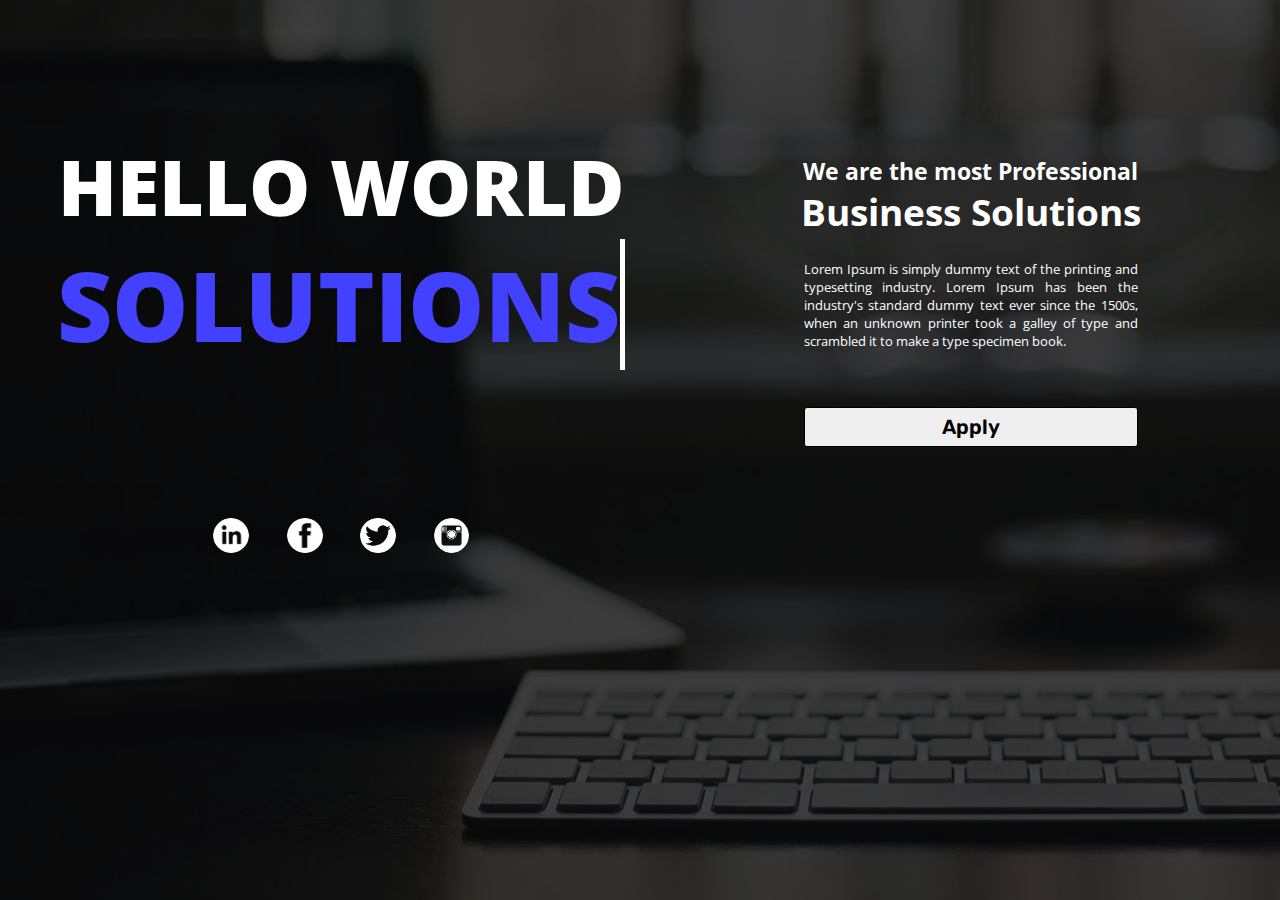
<file: index.html>
<!DOCTYPE html>
<html lang="en">
<head>
    <meta charset="UTF-8">
    <meta http-equiv="X-UA-Compatible" content="IE=edge">
    <meta name="viewport" content="width=device-width, initial-scale=1.0">
    <title>Hello World</title>
    <link rel="preconnect" href="https://fonts.googleapis.com">
    <link rel="preconnect" href="https://fonts.gstatic.com" crossorigin>
    <link href="https://fonts.googleapis.com/css2?family=Open+Sans:ital,wght@0,300;0,400;0,500;0,600;0,700;0,800;1,300;1,400;1,500;1,600;1,700;1,800&family=Rubik:ital,wght@0,300;0,400;0,500;0,600;0,700;0,800;0,900;1,300;1,400;1,500;1,600;1,700;1,800;1,900&display=swap" rel="stylesheet">
    <link rel="stylesheet" href="./assets/styles/style_landing.css">
</head>
<body>
    <main class="main">

        <div class="background-container">
            <img src="./assets/images/Landing-Background-1.jpg" alt="Background" class="background">
        </div>

        <header class="header">

            <div class="company-title">
                
                <h1 class="company-name">
                    HELLO WORLD
                </h1>
                <h2 class="animation">
                    SOLUTIONS
                </h2>

                <footer class="buttons">
                    <a href="https://in.linkedin.com/" target="_blank" class="url" id="linkedin-url">
                        <img src="./assets/icons/LinkedIn-Logo-White.png" alt="LinkedIn Logo">
                    </a>
                    <a href="https://www.facebook.com/" target="_blank" class="url" id="facebook-url">
                        <img src="./assets/icons/Facebook-Logo-White.png" alt="Facebook Logo">
                    </a>
                    <a href="https://twitter.com/" target="_blank" class="url" id="twitter-url">
                        <img src="./assets/icons/Twitter-Logo-White.png" alt="Twitter Logo">
                    </a>
                    <a href="https://www.instagram.com/" target="_blank" class="url" id="instagram-url">
                        <img src="./assets/icons/Instagram-Logo-White.png" alt="Instagram Logo">
                    </a>
                </footer>

            </div>

            <div class="company-description">
                <h3 class="company-tag">
                    We are the most Professional
                    <br> 
                    <span>Business Solutions</span>
                </h3>
                <p class="description">
                    Lorem Ipsum is simply dummy text of the printing and typesetting industry. Lorem Ipsum has 
                    been the industry's standard dummy text ever since the 1500s, when an unknown printer took a 
                    galley of type and scrambled it to make a type specimen book.
                </p>
                <a href="./webpages/FormPersonalDetails/personal-details.html" class="link">
                    <button type="button" class="register">
                        Apply
                    </button>
                </a>
            </div>

        </header>

    </main>
</body>
</html>
</file>
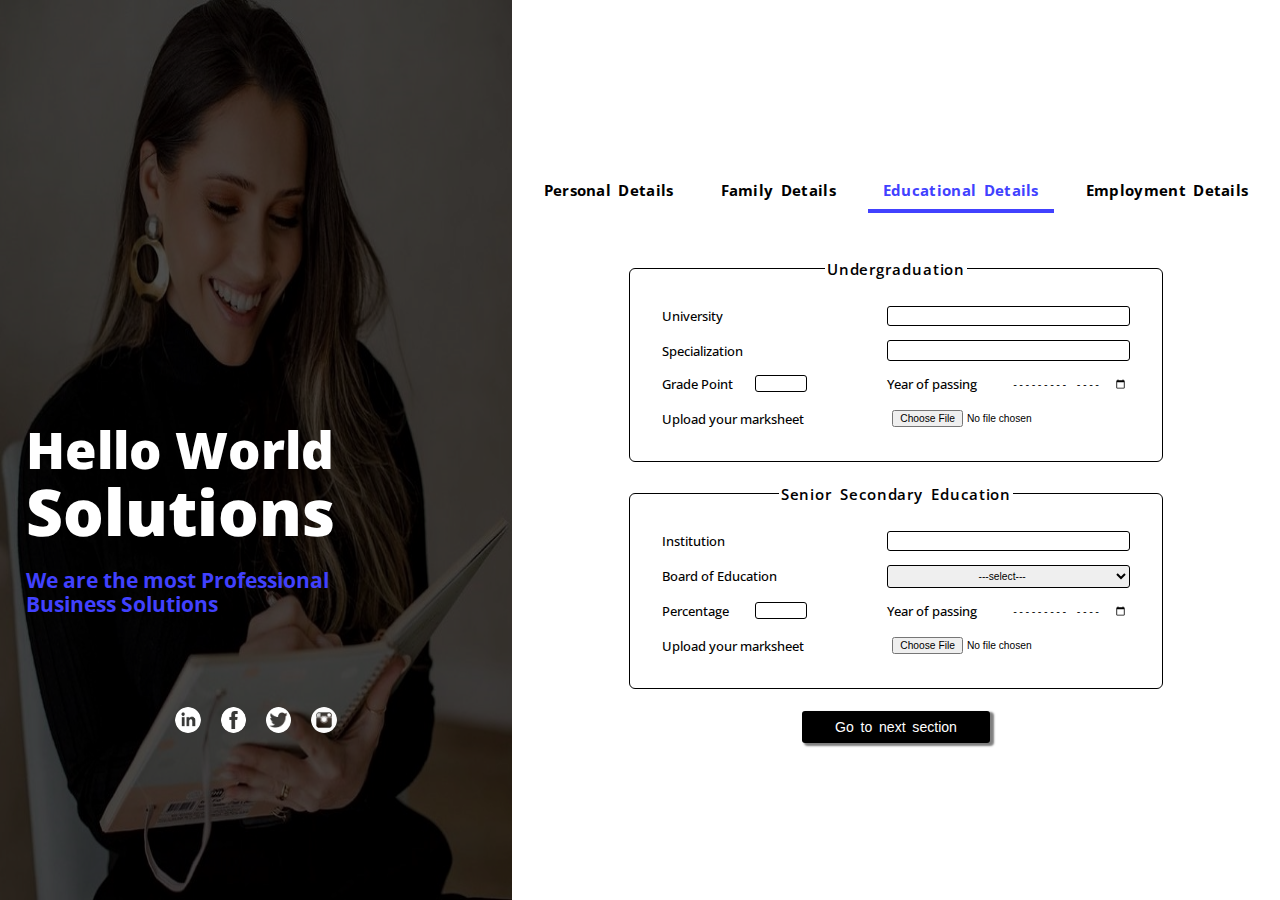
<file: webpages/FormEducationalDetails/educational-details.html>
<!DOCTYPE html>
<html lang="en">
<head>
    <meta charset="UTF-8">
    <meta http-equiv="X-UA-Compatible" content="IE=edge">
    <meta name="viewport" content="width=device-width, initial-scale=1.0">
    <title>Educational Details</title>
    <link rel="preconnect" href="https://fonts.googleapis.com">
    <link rel="preconnect" href="https://fonts.gstatic.com" crossorigin>
    <link href="https://fonts.googleapis.com/css2?family=Open+Sans:ital,wght@0,300;0,400;0,500;0,600;0,700;0,800;1,300;1,400;1,500;1,600;1,700;1,800&display=swap" rel="stylesheet">
    <link rel="stylesheet" href="./assets/styles/style_educational.css">
</head>
<body>
    <div class="main">

        <div class="info-section">
            <div class="background-container">
                <img src="./assets/images/Form-Background.jpg" alt="Background Image" class="background">
            </div>

            <div class="company-details">

                <h1 class="company-name">
                    Hello World
                    <br>
                    <span>
                        Solutions
                    </span>
                </h1>

                <h3 class="company-tag">
                    We are the most Professional
                    <br> 
                    <span>Business Solutions</span>
                </h3>

                <div class="buttons">
                    <a href="https://in.linkedin.com/" target="_blank" class="url" id="linkedin-url">
                        <img src="./assets/icons/LinkedIn-Logo-White.png" alt="LinkedIn Logo">
                    </a>
                    <a href="https://www.facebook.com/" target="_blank" class="url" id="facebook-url">
                        <img src="./assets/icons/Facebook-Logo-White.png" alt="Facebook Logo">
                    </a>
                    <a href="https://twitter.com/" target="_blank" class="url" id="twitter-url">
                        <img src="./assets/icons/Twitter-Logo-White.png" alt="Twitter Logo">
                    </a>
                    <a href="https://www.instagram.com/" target="_blank" class="url" id="instagram-url">
                        <img src="./assets/icons/Instagram-Logo-White.png" alt="Instagram Logo">
                    </a>
                </div>

            </div>
            
        </div>

        <div class="details-section">

            <nav class="navigation">
                <ul class="illustrations">
                    <li class="icon" id="personal">
                        <a href="../FormPersonalDetails/personal-details.html">
                            <img src="./assets/icons/person-icon.jpg" alt="Personal Details">
                        </a>
                    </li>
                    <li class="icon" id="family">
                        <a href="../FormFamilyDetails/family-details.html">
                            <img src="./assets/icons/family-icon.jpg" alt="Family Details">
                        </a>
                    </li>
                    <li class="icon" id="educational">
                        <a href="#">
                            <img src="./assets/icons/education-icon.jpg" alt="Educational Details">
                        </a>
                    </li>
                    <li class="icon" id="employment">
                        <a href="../FormEmploymentDetails/employment-details.html">
                            <img src="./assets/icons/employee-icon.jpg" alt="Employment Details">
                        </a>
                    </li>
                </ul>
                <ul class="list">
                    <li class="list-items" id="personal">
                        <a href="../FormPersonalDetails/personal-details.html">
                            Personal Details
                        </a>
                    </li>
                    <li class="list-items" id="family">
                        <a href="../FormFamilyDetails/family-details.html">
                            Family Details
                        </a>
                    </li>
                    <li class="list-items" id="educational">
                        <a href="#">
                            Educational Details
                        </a>
                    </li>
                    <li class="list-items" id="employment">
                        <a href="../FormEmploymentDetails/employment-details.html">
                            Employment Details
                        </a>
                    </li>
                </ul>
            </nav>

            <form action="../FormEmploymentDetails/employment-details.html" method="#" class="form-container">

                <fieldset id="higher-education" class="fieldset">

                    <legend>
                        Undergraduation
                    </legend>

                    <div id="university-container" class="container">
                        <label for="university" class="label">
                             University 
                        </label>
                        <input type="text" name="university" class="input" id="university" maxlength="50" required>
                    </div>

                    <div id="specialization-container" class="container">
                        <label for="specialization" class="label">
                            Specialization
                        </label>
                        <input type="text" name="specialization" class="input" id="specialization" maxlength="50" required>
                    </div>

                    <div id="record1" class="double-container">
                        <div id="grade-container" class="container">
                            <label for="grade" class="label">
                                Grade Point
                            </label>
                            <input type="number" name="grade" class="input" id="grade" min="0" max="10" step="0.01" required>
                        </div>
                        <div id="passing-year1-container" class="container">
                            <label for="passing-year1" class="label">
                                Year of passing
                            </label>
                            <input type="month" name="passing-year1" class="input" id="passing-year1" required>
                        </div>
                    </div>

                    <div id="marksheet1-container" class="container">
                        <label for="marksheet1" class="label">
                            Upload your marksheet
                        </label>
                        <input type="file" name="marksheet1" class="input" id="marksheet1" accept=".pdf,.doc" required>
                    </div>

                </fieldset>

                <fieldset id="secondary-education" class="fieldset">

                    <legend>
                         Senior Secondary Education 
                    </legend>

                    <div id="school-container" class="container">
                        <label for="school" class="label">
                            Institution
                        </label>
                        <input type="text" name="school" class="input" id="school" maxlength="50" required>
                    </div>

                    <div id="board-container" class="container">
                        <label for="board" class="label">
                            Board of Education
                        </label>
                        <select name="board" class="input" id="board" required>
                            <option value="" class="option">---select---</option>
                            <option value="CBSE" class="option">Central Board of Secondary Education</option>
                            <option value="ICSE" class="option">Indian Certificate of Secondary Education</option>
                            <option value="State" class="option">State Government Board of Education</option>
                            <option value="Others" class="option">Other Education Boards</option>
                        </select>
                    </div>

                    <div id="record2" class="double-container">
                        <div id="percentage-container" class="container">
                            <label for="percentage" class="label">
                                Percentage
                            </label>
                            <input type="number" name="percentage" class="input" id="percentage" min="0" max="100" step="0.01" required>
                        </div>
                        <div id="passing-year2-container" class="container">
                            <label for="passing-year2" class="label">
                                Year of passing
                            </label>
                            <input type="month" name="passing-year2" class="input" id="passing-year2" required>
                        </div>
                    </div>

                    <div id="marksheet2-container" class="container">
                        <label for="marksheet2" class="label">
                            Upload your marksheet
                        </label>
                        <input type="file" name="marksheet2" class="input" id="marksheet2" accept=".pdf,.doc" required>
                    </div>

                </fieldset>

                <a href="../FormEmploymentDetails/employment-details.html" class="submit-url">
                    <button type="submit" class="submit-button">
                        Go to next section
                    </button>
                </a>

            </form>

        </div>

    </div>
</body>
</html>
</file>
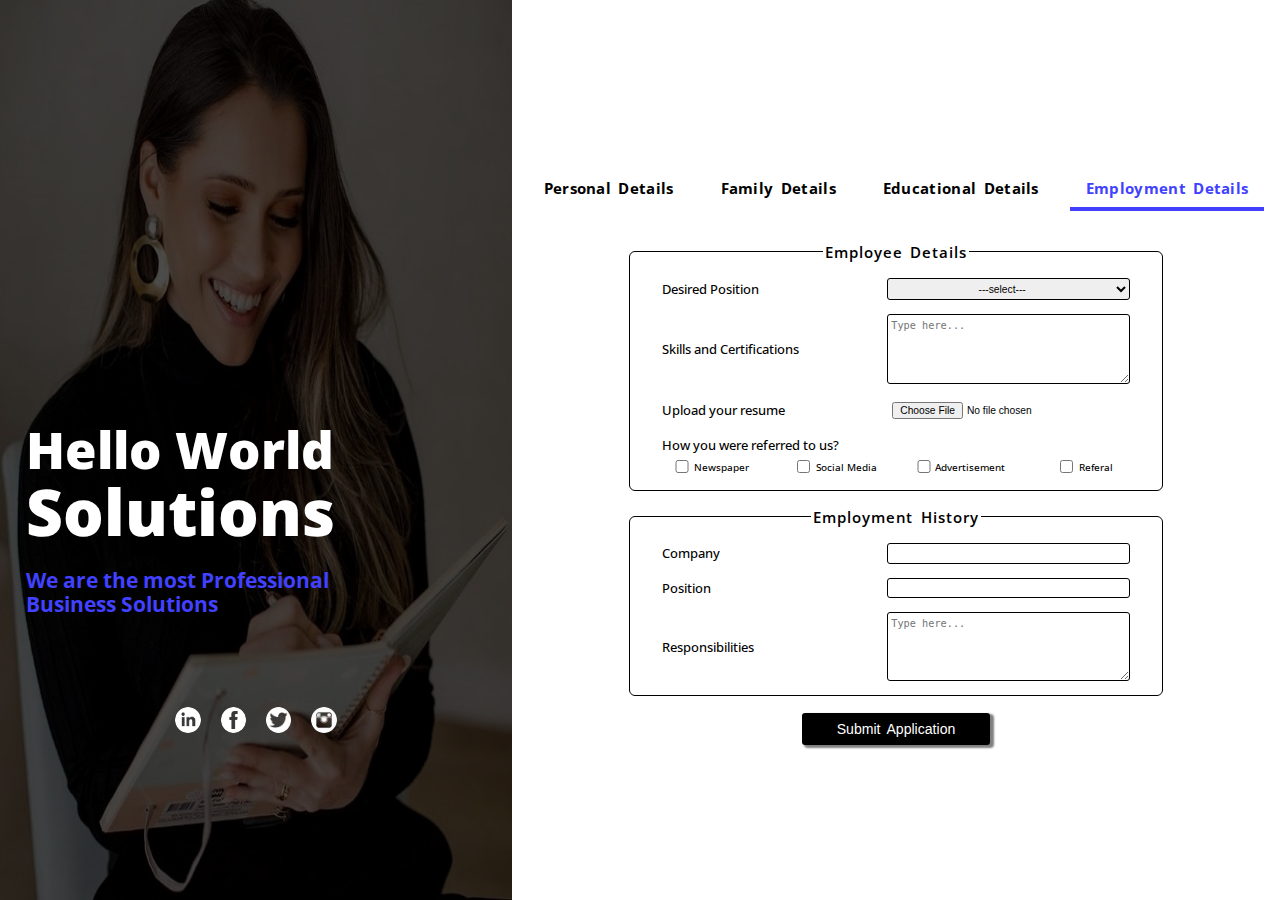
<file: webpages/FormEmploymentDetails/employment-details.html>
<!DOCTYPE html>
<html lang="en">
<head>
    <meta charset="UTF-8">
    <meta http-equiv="X-UA-Compatible" content="IE=edge">
    <meta name="viewport" content="width=device-width, initial-scale=1.0">
    <title>Employment Details</title>
    <link rel="preconnect" href="https://fonts.googleapis.com">
    <link rel="preconnect" href="https://fonts.gstatic.com" crossorigin>
    <link href="https://fonts.googleapis.com/css2?family=Open+Sans:ital,wght@0,300;0,400;0,500;0,600;0,700;0,800;1,300;1,400;1,500;1,600;1,700;1,800&display=swap" rel="stylesheet">
    <link rel="stylesheet" href="./assets/styles/style_employment.css">
</head>
<body>
    <div class="main">

        <div class="info-section">
            <div class="background-container">
                <img src="./assets/images/Form-Background.jpg" alt="Background Image" class="background">
            </div>

            <div class="company-details">

                <h1 class="company-name">
                    Hello World
                    <br>
                    <span>
                        Solutions
                    </span>
                </h1>

                <h3 class="company-tag">
                    We are the most Professional
                    <br> 
                    <span>Business Solutions</span>
                </h3>

                <div class="buttons">
                    <a href="https://in.linkedin.com/" target="_blank" class="url" id="linkedin-url">
                        <img src="./assets/icons/LinkedIn-Logo-White.png" alt="LinkedIn Logo">
                    </a>
                    <a href="https://www.facebook.com/" target="_blank" class="url" id="facebook-url">
                        <img src="./assets/icons/Facebook-Logo-White.png" alt="Facebook Logo">
                    </a>
                    <a href="https://twitter.com/" target="_blank" class="url" id="twitter-url">
                        <img src="./assets/icons/Twitter-Logo-White.png" alt="Twitter Logo">
                    </a>
                    <a href="https://www.instagram.com/" target="_blank" class="url" id="instagram-url">
                        <img src="./assets/icons/Instagram-Logo-White.png" alt="Instagram Logo">
                    </a>
                </div>

            </div>
            
        </div>

        <div class="details-section">

            <nav class="navigation">
                <ul class="illustrations">
                    <li class="icon" id="personal">
                        <a href="../FormPersonalDetails/personal-details.html">
                            <img src="./assets/icons/person-icon.jpg" alt="Personal Details">
                        </a>
                    </li>
                    <li class="icon" id="family">
                        <a href="../FormFamilyDetails/family-details.html">
                            <img src="./assets/icons/family-icon.jpg" alt="Family Details">
                        </a>
                    </li>
                    <li class="icon" id="educational">
                        <a href="../FormEducationalDetails/educational-details.html">
                            <img src="./assets/icons/education-icon.jpg" alt="Educational Details">
                        </a>
                    </li>
                    <li class="icon" id="employment">
                        <a href="#">
                            <img src="./assets/icons/employee-icon.jpg" alt="Employment Details">
                        </a>
                    </li>
                </ul>
                <ul class="list">
                    <li class="list-items" id="personal">
                        <a href="../FormPersonalDetails/personal-details.html">
                            Personal Details
                        </a>
                    </li>
                    <li class="list-items" id="family">
                        <a href="../FormFamilyDetails/family-details.html">
                            Family Details
                        </a>
                    </li>
                    <li class="list-items" id="educational">
                        <a href="../FormEducationalDetails/educational-details.html">
                            Educational Details
                        </a>
                    </li>
                    <li class="list-items" id="employment">
                        <a href="#">
                            Employment Details
                        </a>
                    </li>
                </ul>
            </nav>

            <form action="../SubmissionPage/submission-page.html" method="#" class="form-container">

                <fieldset id="employee-details" class="fieldset">

                    <legend>
                        Employee Details
                    </legend>

                    <div id="job-role-container" class="container">
                        <label for="job-role" class="label">
                             Desired Position 
                        </label>
                        <select name="job-role" class="input" id="job-role" required>
                            <option value="" class="option">---select---</option>
                            <option value="frontend-developer" class="option">Frontend Developer</option>
                            <option value="backend-developer" class="option">Backend Developer</option>
                            <option value="fullstack-developer" class="option">Fullstack Developer</option>
                            <option value="ui-ux-designer" class="option">UI UX Designer</option>
                        </select>
                    </div>

                    <div id="skills-container" class="container">
                        <label for="skills" class="label">
                            Skills and Certifications
                        </label>
                        <textarea name="skills" class="input" id="skills" cols="50" rows="5" placeholder="Type here..." required></textarea>
                    </div>

                    <div id="resume-container" class="container">
                        <label for="resume" class="label">
                            Upload your resume
                        </label>
                        <input type="file" name="resume" class="input" id="resume" accept=".pdf,.doc" required>
                    </div>

                    <label for="reference" class="label">
                        How you were referred to us?
                    </label>
                    <div id="reference-container" class="container">
                        <label for="newspaper" class="label-many">
                            <input type="checkbox" name="reference" class="input-many" id="newspaper" value="Newspaper">
                            Newspaper
                        </label>
                        <label for="social-media" class="label-many">
                            <input type="checkbox" name="reference" class="input-many" id="social-media" value="Social Media">
                            Social Media
                        </label>
                        <label for="advertisement" class="label-many">
                            <input type="checkbox" name="reference" class="input-many" id="advertisement" value="Advertisement">
                            Advertisement
                        </label>
                        <label for="referal" class="label-many">
                            <input type="checkbox" name="reference" class="input-many" id="referal" value="Referal">
                            Referal
                        </label>
                    </div>

                </fieldset>

                <fieldset id="employment-history" class="fieldset">

                    <legend>
                         Employment History  
                    </legend>

                    <div id="company-container" class="container">
                        <label for="company" class="label">
                            Company
                        </label>
                        <input type="text" name="company" class="input" id="company" maxlength="50" >
                    </div>

                    <div id="position-container" class="container">
                        <label for="position" class="label">
                            Position
                        </label>
                        <input type="text" name="position" class="input" id="position" maxlength="50" >
                    </div>

                    <div id="responsibilities-container" class="container">
                        <label for="responsibilities" class="label">
                            Responsibilities
                        </label>
                        <textarea name="responsibilities" class="input" id="responsibilities" cols="50" rows="5" placeholder="Type here..." ></textarea>
                    </div>

                </fieldset>

                <a href="../SubmissionPage/submission-page.html" class="submit-url">
                    <button type="submit" class="submit-button">
                        Submit Application
                    </button>
                </a>

            </form>

        </div>

    </div>
</body>
</html>
</file>
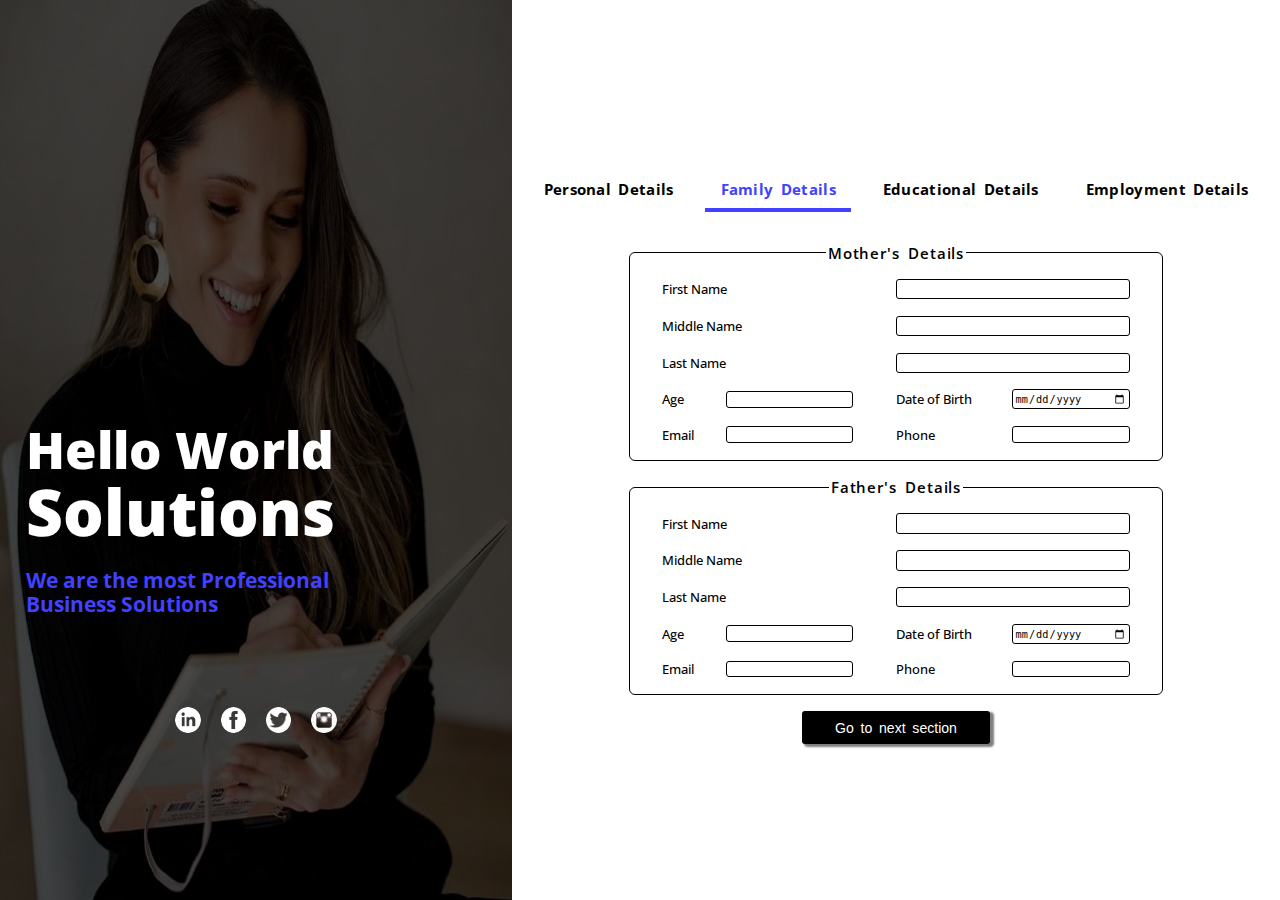
<file: webpages/FormFamilyDetails/family-details.html>
<!DOCTYPE html>
<html lang="en">
<head>
    <meta charset="UTF-8">
    <meta http-equiv="X-UA-Compatible" content="IE=edge">
    <meta name="viewport" content="width=device-width, initial-scale=1.0">
    <title>Family Details</title>
    <link rel="preconnect" href="https://fonts.googleapis.com">
    <link rel="preconnect" href="https://fonts.gstatic.com" crossorigin>
    <link href="https://fonts.googleapis.com/css2?family=Open+Sans:ital,wght@0,300;0,400;0,500;0,600;0,700;0,800;1,300;1,400;1,500;1,600;1,700;1,800&display=swap" rel="stylesheet">
    <link rel="stylesheet" href="./assets/styles/style_family.css">
</head>
<body>
    <div class="main">

        <div class="info-section">
            <div class="background-container">
                <img src="./assets/images/Form-Background.jpg" alt="Background Image" class="background">
            </div>

            <div class="company-details">

                <h1 class="company-name">
                    Hello World
                    <br>
                    <span>
                        Solutions
                    </span>
                </h1>

                <h3 class="company-tag">
                    We are the most Professional
                    <br> 
                    <span>Business Solutions</span>
                </h3>

                <div class="buttons">
                    <a href="https://in.linkedin.com/" target="_blank" class="url" id="linkedin-url">
                        <img src="./assets/icons/LinkedIn-Logo-White.png" alt="LinkedIn Logo">
                    </a>
                    <a href="https://www.facebook.com/" target="_blank" class="url" id="facebook-url">
                        <img src="./assets/icons/Facebook-Logo-White.png" alt="Facebook Logo">
                    </a>
                    <a href="https://twitter.com/" target="_blank" class="url" id="twitter-url">
                        <img src="./assets/icons/Twitter-Logo-White.png" alt="Twitter Logo">
                    </a>
                    <a href="https://www.instagram.com/" target="_blank" class="url" id="instagram-url">
                        <img src="./assets/icons/Instagram-Logo-White.png" alt="Instagram Logo">
                    </a>
                </div>

            </div>
            
        </div>

        <div class="details-section">

            <nav class="navigation">
                <ul class="illustrations">
                    <li class="icon" id="personal">
                        <a href="../FormPersonalDetails/personal-details.html">
                            <img src="./assets/icons/person-icon.jpg" alt="Personal Details">
                        </a>
                    </li>
                    <li class="icon" id="family">
                        <a href="#">
                            <img src="./assets/icons/family-icon.jpg" alt="Family Details">
                        </a>
                    </li>
                    <li class="icon" id="educational">
                        <a href="../FormEducationalDetails/educational-details.html">
                            <img src="./assets/icons/education-icon.jpg" alt="Educational Details">
                        </a>
                    </li>
                    <li class="icon" id="employment">
                        <a href="../FormEmploymentDetails/employment-details.html">
                            <img src="./assets/icons/employee-icon.jpg" alt="Employment Details">
                        </a>
                    </li>
                </ul>
                <ul class="list">
                    <li class="list-items" id="personal">
                        <a href="../FormPersonalDetails/personal-details.html">
                            Personal Details
                        </a>
                    </li>
                    <li class="list-items" id="family">
                        <a href="#">
                            Family Details
                        </a>
                    </li>
                    <li class="list-items" id="educational">
                        <a href="../FormEducationalDetails/educational-details.html">
                            Educational Details
                        </a>
                    </li>
                    <li class="list-items" id="employment">
                        <a href="../FormEmploymentDetails/employment-details.html">
                            Employment Details
                        </a>
                    </li>
                </ul>
            </nav>

            <form action="../FormEducationalDetails/educational-details.html" method="#" class="form-container">

                <fieldset id="mothers-details" class="fieldset">

                    <legend>
                         Mother's Details 
                    </legend>

                    <div id="m-first-name-container" class="container">
                        <label for="m-first-name" class="label">
                            First Name
                        </label>
                        <input type="text" name="m-first-name" class="input" id="m-first-name" maxlength="50" required>
                    </div>
                    <div id="m-middle-name-container" class="container">
                        <label for="m-middle-name" class="label">
                            Middle Name
                        </label>
                        <input type="text" name="m-middle-name" class="input" id="m-middle-name" maxlength="50">
                    </div>
                    <div id="m-last-name-container" class="container">
                        <label for="m-last-name" class="label">
                            Last Name
                        </label>
                        <input type="text" name="m-last-name" class="input" id="m-last-name" maxlength="50" required>
                    </div>

                    <div id="m-personal" class="double-container">
                        <div id="m-age-container" class="container">
                            <label for="m-age" class="label">
                                Age
                            </label>
                            <input type="number" name="m-age" class="input" id="m-age" min="18" max="60" required>
                        </div>
                        <div id="m-dob-container" class="container">
                            <label for="m-dob" class="label">
                                Date of Birth
                            </label>
                            <input type="date" name="m-dob" class="input" id="m-dob" required>
                        </div>
                    </div>

                    <div id="m-contact" class="double-container">
                        <div id="m-email-container" class="container">
                            <label for="m-email" class="label">
                                Email
                            </label>
                            <input type="m-email" name="email" class="input" id="m-email" maxlength="30" required>
                        </div>
                        <div id="m-phone-container" class="container">
                            <label for="m-phone" class="label">
                                Phone
                            </label>
                            <input type="tel" name="m-phone" class="input" id="m-phone" maxlength="10" required>
                        </div>
                    </div>

                </fieldset>

                <fieldset id="fathers-details" class="fieldset">

                    <legend>
                         Father's Details 
                    </legend>

                    <div id="f-first-name-container" class="container">
                        <label for="f-first-name" class="label">
                            First Name
                        </label>
                        <input type="text" name="f-first-name" class="input" id="f-first-name" maxlength="50" required>
                    </div>
                    <div id="f-middle-name-container" class="container">
                        <label for="f-middle-name" class="label">
                            Middle Name
                        </label>
                        <input type="text" name="f-middle-name" class="input" id="f-middle-name" maxlength="50">
                    </div>
                    <div id="f-last-name-container" class="container">
                        <label for="f-last-name" class="label">
                            Last Name
                        </label>
                        <input type="text" name="f-last-name" class="input" id="f-last-name" maxlength="50" required>
                    </div>

                    <div id="f-personal" class="double-container">
                        <div id="f-age-container" class="container">
                            <label for="f-age" class="label">
                                Age
                            </label>
                            <input type="number" name="f-age" class="input" id="f-age" min="18" max="60" required>
                        </div>
                        <div id="f-dob-container" class="container">
                            <label for="f-dob" class="label">
                                Date of Birth
                            </label>
                            <input type="date" name="f-dob" class="input" id="f-dob" required>
                        </div>
                    </div>

                    <div id="f-contact" class="double-container">
                        <div id="f-email-container" class="container">
                            <label for="f-email" class="label">
                                Email
                            </label>
                            <input type="email" name="f-email" class="input" id="f-email" maxlength="30" required>
                        </div>
                        <div id="f-phone-container" class="container">
                            <label for="f-phone" class="label">
                                Phone
                            </label>
                            <input type="tel" name="f-phone" class="input" id="f-phone" maxlength="10" required>
                        </div>
                    </div>

                </fieldset>

                <a href="../FormEducationalDetails/educational-details.html" class="submit-url">
                    <button type="submit" class="submit-button">
                        Go to next section
                    </button>
                </a>

            </form>

        </div>

    </div>
</body>
</html>
</file>
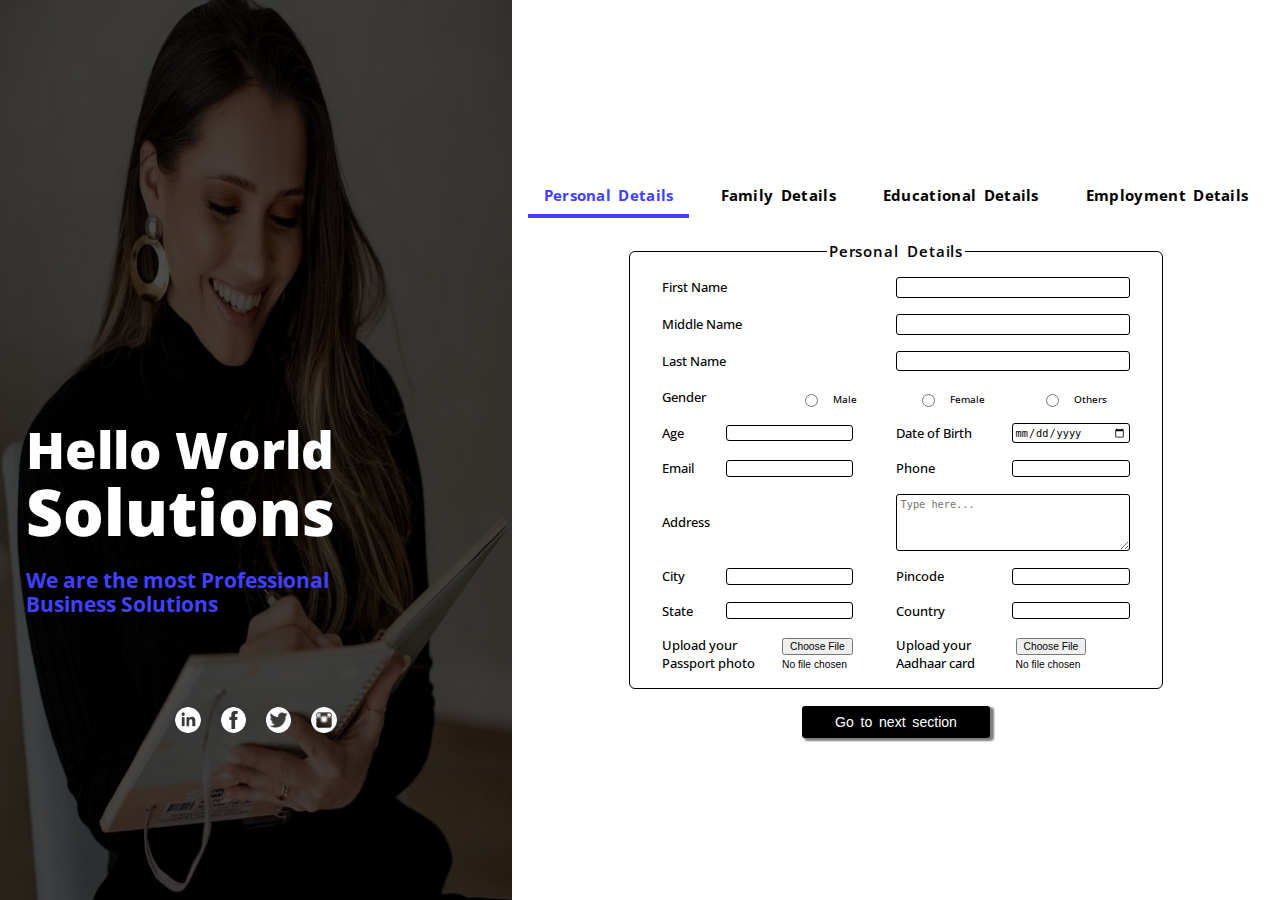
<file: webpages/FormPersonalDetails/personal-details.html>
<!DOCTYPE html>
<html lang="en">
<head>
    <meta charset="UTF-8">
    <meta http-equiv="X-UA-Compatible" content="IE=edge">
    <meta name="viewport" content="width=device-width, initial-scale=1.0">
    <title>Personal Details</title>
    <link rel="preconnect" href="https://fonts.googleapis.com">
    <link rel="preconnect" href="https://fonts.gstatic.com" crossorigin>
    <link href="https://fonts.googleapis.com/css2?family=Open+Sans:ital,wght@0,300;0,400;0,500;0,600;0,700;0,800;1,300;1,400;1,500;1,600;1,700;1,800&display=swap" rel="stylesheet">
    <link rel="stylesheet" href="./assets/styles/style_personal.css">
</head>
<body>
    <div class="main">

        <div class="info-section">
            <div class="background-container">
                <img src="./assets/images/Form-Background.jpg" alt="Background Image" class="background">
            </div>

            <div class="company-details">

                <h1 class="company-name">
                    Hello World
                    <br>
                    <span>
                        Solutions
                    </span>
                </h1>

                <h3 class="company-tag">
                    We are the most Professional
                    <br> 
                    <span>Business Solutions</span>
                </h3>

                <div class="buttons">
                    <a href="https://in.linkedin.com/" target="_blank" class="url" id="linkedin-url">
                        <img src="./assets/icons/LinkedIn-Logo-White.png" alt="LinkedIn Logo">
                    </a>
                    <a href="https://www.facebook.com/" target="_blank" class="url" id="facebook-url">
                        <img src="./assets/icons/Facebook-Logo-White.png" alt="Facebook Logo">
                    </a>
                    <a href="https://twitter.com/" target="_blank" class="url" id="twitter-url">
                        <img src="./assets/icons/Twitter-Logo-White.png" alt="Twitter Logo">
                    </a>
                    <a href="https://www.instagram.com/" target="_blank" class="url" id="instagram-url">
                        <img src="./assets/icons/Instagram-Logo-White.png" alt="Instagram Logo">
                    </a>
                </div>

            </div>
            
        </div>

        <div class="details-section">

            <nav class="navigation">
                <ul class="illustrations">
                    <li class="icon" id="personal">
                        <a href="#">
                            <img src="./assets/icons/person-icon.jpg" alt="Personal Details">
                        </a>
                    </li>
                    <li class="icon" id="family">
                        <a href="../FormFamilyDetails/family-details.html">
                            <img src="./assets/icons/family-icon.jpg" alt="Family Details">
                        </a>
                    </li>
                    <li class="icon" id="educational">
                        <a href="../FormEducationalDetails/educational-details.html">
                            <img src="./assets/icons/education-icon.jpg" alt="Educational Details">
                        </a>
                    </li>
                    <li class="icon" id="employment">
                        <a href="../FormEmploymentDetails/employment-details.html">
                            <img src="./assets/icons/employee-icon.jpg" alt="Employment Details">
                        </a>
                    </li>
                </ul>
                <ul class="list">
                    <li class="list-items" id="personal">
                        <a href="#">
                            Personal Details
                        </a>
                    </li>
                    <li class="list-items" id="family">
                        <a href="../FormFamilyDetails/family-details.html">
                            Family Details
                        </a>
                    </li>
                    <li class="list-items" id="educational">
                        <a href="../FormEducationalDetails/educational-details.html">
                            Educational Details
                        </a>
                    </li>
                    <li class="list-items" id="employment">
                        <a href="../FormEmploymentDetails/employment-details.html">
                            Employment Details
                        </a>
                    </li>
                </ul>
            </nav>

            <form action="../FormFamilyDetails/family-details.html" method="#" class="form-container">

                <fieldset id="personal-details" class="fieldset">

                    <legend>
                         Personal Details 
                    </legend>

                    <div id="first-name-container" class="container">
                        <label for="first-name" class="label">
                            First Name
                        </label>
                        <input type="text" name="first-name" class="input" id="first-name" maxlength="50" required>
                    </div>
                    <div id="middle-name-container" class="container">
                        <label for="middle-name" class="label">
                            Middle Name
                        </label>
                        <input type="text" name="middle-name" class="input" id="middle-name" maxlength="50">
                    </div>
                    <div id="last-name-container" class="container">
                        <label for="last-name" class="label">
                            Last Name
                        </label>
                        <input type="text" name="last-name" class="input" id="last-name" maxlength="50" required>
                    </div>

                    <div id="gender-container" class="container">
                        <label for="gender" class="label">
                            Gender
                        </label>
                        <label for="male" class="label-many">
                            <input type="radio" name="gender" class="input-many" id="male" value="Male" required>
                            Male
                        </label>
                        <label for="female" class="label-many">
                            <input type="radio" name="gender" class="input-many" id="female" value="Female">
                            Female
                        </label>
                        <label for="others" class="label-many">
                            <input type="radio" name="gender" class="input-many" id="others" value="Others">
                            Others
                        </label>
                    </div>

                    <div id="personal" class="double-container">
                        <div id="age-container" class="container">
                            <label for="age" class="label">
                                Age
                            </label>
                            <input type="number" name="age" class="input" id="age" min="18" max="60" required>
                        </div>
                        <div id="dob-container" class="container">
                            <label for="dob" class="label">
                                Date of Birth
                            </label>
                            <input type="date" name="dob" class="input" id="dob" required>
                        </div>
                    </div>

                    <div id="contact" class="double-container">
                        <div id="email-container" class="container">
                            <label for="email" class="label">
                                Email
                            </label>
                            <input type="email" name="email" class="input" id="email" maxlength="30" required>
                        </div>
                        <div id="phone-container" class="container">
                            <label for="phone" class="label">
                                Phone
                            </label>
                            <input type="tel" name="phone" class="input" id="phone" maxlength="10" required>
                        </div>
                    </div>

                    <div id="address-container" class="container">
                        <label for="address" class="label">
                            Address
                        </label>
                        <textarea name="address" class="input" id="address" cols="50" rows="4" placeholder="Type here..." required></textarea>
                    </div>

                    <div id="regional-location" class="double-container">
                        <div id="city-container" class="container">
                            <label for="city" class="label">
                                City
                            </label>
                            <input type="text" name="city" class="input" id="city" maxlength="30" required>
                        </div>
                        <div id="pincode-container" class="container">
                            <label for="pincode" class="label">
                                Pincode
                            </label>
                            <input type="tel" name="pincode" class="input" id="pincode" maxlength="6" required>
                        </div>
                    </div>

                    <div id="national-location" class="double-container">
                        <div id="state-container" class="container">
                            <label for="state" class="label">
                                State
                            </label>
                            <input type="text" name="state" class="input" id="state" maxlength="30" required>
                        </div>
                        <div id="country-container" class="container">
                            <label for="country" class="label">
                                Country
                            </label>
                            <input type="text" name="country" class="input" id="country" maxlength="30" required>
                        </div>
                    </div>

                    <div id="identity" class="double-container">
                        <div id="passport-photo-container" class="container">
                            <label for="passport-photo" class="label">
                                Upload your Passport photo
                            </label>
                            <input type="file" name="passport-photo" class="input" id="passport-photo" accept="image/*" required>
                        </div>
                        <div id="aadhaar-container" class="container">
                            <label for="aadhaar" class="label">
                                Upload your Aadhaar card
                            </label>
                            <input type="file" name="aadhaar" class="input" id="aadhaar" accept="image/*, .pdf" required>
                        </div>
                    </div>

                </fieldset>

                <a href="../FormFamilyDetails/family-details.html" class="submit-url">
                    <button type="submit" class="submit-button">
                        Go to next section
                    </button>
                </a>

            </form>

        </div>

    </div>
</body>
</html>
</file>
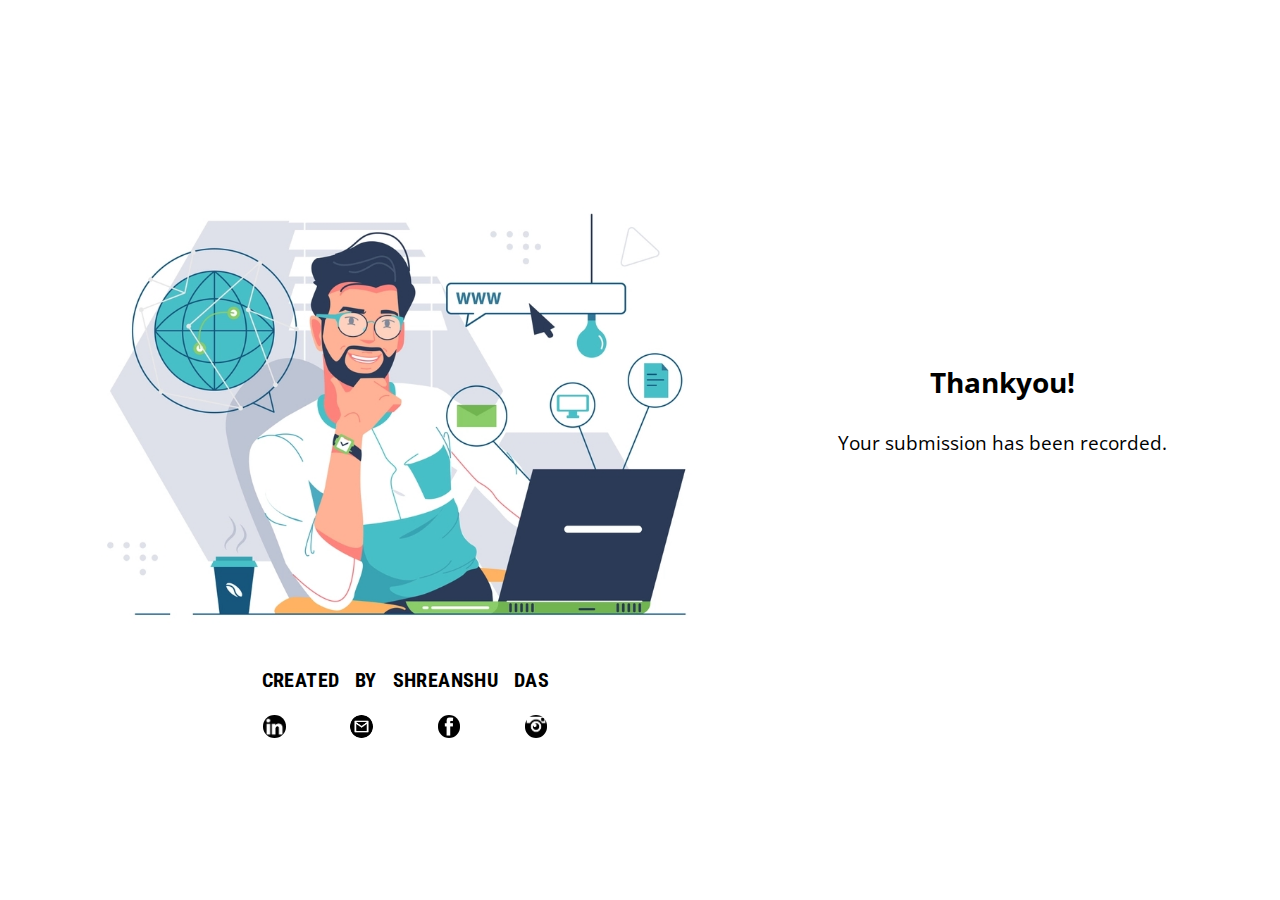
<file: webpages/SubmissionPage/submission-page.html>
<!DOCTYPE html>
<html lang="en">
<head>
    <meta charset="UTF-8">
    <meta http-equiv="X-UA-Compatible" content="IE=edge">
    <meta name="viewport" content="width=device-width, initial-scale=1.0">
    <title>Submission</title>
    <link rel="preconnect" href="https://fonts.googleapis.com">
    <link rel="preconnect" href="https://fonts.gstatic.com" crossorigin>
    <link href="https://fonts.googleapis.com/css2?family=Open+Sans:ital,wght@0,300;0,400;0,500;0,600;0,700;0,800;1,300;1,400;1,500;1,600;1,700;1,800&family=Roboto+Condensed:ital,wght@0,300;0,400;0,700;1,300;1,400;1,700&display=swap" rel="stylesheet">
    <link rel="stylesheet" href="./assets/styles/style_submission.css">
</head>
<body>
    <div class="main">

        <section class="developer-info">

            <div class="image-container">
                <img src="./assets/images/Developer-Background.jpg" alt="Developer Illustration" class="image">
            </div>

            <h1 class="developer-name">
                CREATED BY SHREANSHU DAS
            </h1>

            <div id="developer-handles" class="handles">
                <a href="https://in.linkedin.com/in/shreanshudas" target="_blank" class="url" id="linkedin-url">
                    <img src="./assets/icons/LinkedIn-Logo-Black.png" alt="LinkedIn Logo">
                </a>
                <a href="mailto:shreanshudas@gmail.com" target="_blank" class="url" id="gmail-url">
                    <img src="./assets/icons/Gmail-Logo-Black.png" alt="Gmail Logo">
                </a>
                <a href="https://www.facebook.com/shreanshu.das.11" target="_blank" class="url" id="facebook-url">
                    <img src="./assets/icons/Facebook-Logo-Black.png" alt="Facebook Logo">
                </a>
                <a href="https://www.instagram.com/shreanshu_das/" target="_blank" class="url" id="instagram-url">
                    <img src="./assets/icons/Instagram-Logo-Black.png" alt="Instagram Logo">
                </a>
            </div>

        </section>

        <main class="description">

            <h3 class="title">
                Thankyou!
            </h3>

            <p class="text">
                Your submission has been recorded.
            </p>

        </main>

    </div>
</body>
</html>
</file>
<file: assets/styles/style_landing.css>
:root {
    font-family: 'Open Sans', sans-serif;
    font-size: 1vw;
    color: white;
}

body {
    margin: 0;
    padding: 0;
}

.main {
    width: 100vw;
    min-height: 100vh;
    margin: 0;
    padding: 3% 0;
    text-align: center;
    box-sizing: border-box;
    position: relative;
}

.main .background-container {
    width: 100vw;
    height: 100vh;
    overflow: hidden;
    background-color: black;
    position: absolute;
    top: 0;
    left: 0;
    z-index: -1;
}

.main .background-container .background {
    height: 100%;
    opacity: 0.3;
}

.main .header {
    width: 100%;
    height: 80%;
    margin: auto;

    display: flex;
    flex-direction: row;
    justify-content: space-evenly;
    align-items: center;
}

.main .header .company-title {
    width: 50%;
    margin-top: 5%;
    text-align: center;
}

.main .header .company-title .company-name {
    margin: 5% 0 0;
    font-size: 6em;
    font-weight: 900;
}

.main .header .company-title .animation {
    width: 88%;
    margin: 0 auto;
    font-size: 7.5em;
    font-weight: 900;
    color: rgb(65, 65, 255);
    border-right: 5px solid white;
    overflow: hidden;
    white-space: nowrap;
    animation: typing 4s steps(40, end), blink-cursor 0.8s step-end infinite;
}

@keyframes typing {
    from {
        width: 0;
    }
    to {
        width: 88%;
    }
}

@keyframes blink-cursor {
    from,
    to {
        border-color: transparent;
    }
    50% {
        border-color: white;
    }
}

.main .header .company-title .buttons {
    width: 40%;
    height: 10%;
    margin: 23% auto 0;

    display: flex;
    justify-content: space-between;
    align-items: center;
}

.main .header .company-title .buttons .url {
    width: 14%;
    height: 100%;
}

.main .header .company-title .buttons .url img {
    width: 100%;
    border-radius: 50%;
}

.main .header .company-title .buttons .url img:hover {
    background-color: rgb(65, 65, 255);
}

.main .header .company-description {
    width: 45%;
    text-align: center;

    display: flex;
    flex-direction: column;
    justify-content: space-around;
    align-items: center;
}

.main .header .company-description .company-tag {
    margin-top: 1%;
    font-size: 1.8em;
    font-weight: 700;
}

.main .header .company-description .company-tag span {
    font-size: 1.6em;
    /* color: rgb(65, 65, 255); */
}

.main .header .company-description .description {
    width: 58%;
    margin: auto;
    text-align: justify;
}

.main .header .company-description .link {
    width: 58%;
    margin: 10% 0 0;
}

.main .header .company-description .link .register {
    width: 100%;
    padding: 2% 0;
    font-family: 'Rubik', sans-serif;
    font-size: 1.6em;
    font-weight: 600;
    border: 1px solid black;
    border-radius: 3px;
    cursor: pointer;
}

.main .header .company-description .link .register:hover {
    background-color: rgb(65, 65, 255);
    color: white;
}

.main .header .company-description .link .register:active {
    transform: scale(0.98);
}



@media screen and (min-width: 540px) and (max-width: 959px) {

    .main .background-container .background {
        width: auto;
        height: 100%;
        position: absolute;
        top: 0;
        left: -70%;
    }

    .main .header {
        width: 100%;
        height: 80%;
        margin: 3% auto;
    
        display: flex;
        flex-direction: column;
        justify-content: space-evenly;
        align-items: center;
    }

    .main .header .company-title {
        width: 80%;
        font-size: 1.5em;
    }

    .main .header .company-title .animation {
        width: 83%;
        animation: typing 4s steps(40, end), blink-cursor 0.8s step-end infinite;
    }
    
    @keyframes typing {
        from {
            width: 0;
        }
        to {
            width: 83%;
        }
    }

    .main .header .company-title .buttons {
        width: 65%;
        height: 10%;
        margin: 10% auto 20%;
    }

    .main .header .company-description {
        width: 80%;
        font-size: 2em;
    }

    .main .header .company-description .description {
        width: 68%;
    }
    
    .main .header .company-description .link {
        width: 68%;
    }

    .main .header .company-description .link .register {
        padding: 3% 0;
        font-size: 2em;
    }
}



@media screen and (max-width: 539px) {

    .main .background-container .background {
        width: auto;
        height: 100%;
        position: absolute;
        top: 0;
        left: -140%;
    }

    .main .header {
        width: 100%;
        height: 80%;
        margin: 10% auto;
    
        display: flex;
        flex-direction: column;
        justify-content: space-evenly;
        align-items: center;
    }

    .main .header .company-title {
        width: 80%;
        font-size: 1.5em;
    }

    .main .header .company-title .animation {
        width: 83%;
        animation: typing 4s steps(40, end), blink-cursor 0.8s step-end infinite;
    }
    
    @keyframes typing {
        from {
            width: 0;
        }
        to {
            width: 83%;
        }
    }

    .main .header .company-title .buttons {
        width: 80%;
        height: 10%;
        margin: 15% auto 25%;
    }

    .main .header .company-description {
        width: 80%;
        margin-top: 5%;
        font-size: 2.5em;
    }

    .main .header .company-description .description {
        width: 84%;
        margin-top: 3%;
    }
    
    .main .header .company-description .link {
        width: 84%;
    }

    .main .header .company-description .link .register {
        padding: 3% 0;
        font-size: 2.5em;
    }
}
</file>
<file: webpages/FormEducationalDetails/assets/styles/style_educational.css>
:root {
    font-family: 'Open Sans', sans-serif;
    font-size: 1vw;
}

body {
    margin: 0;
    padding: 0;
}

.main {
    width: 100vw;
    min-height: 100vh;
    margin: 0;
    padding: 0;
    box-sizing: border-box;

    display: flex;
    flex-direction: row;
    justify-content: space-evenly;
    align-items: center;
}

.main .info-section {
    width: 40%;
    height: 100%;
    box-sizing: border-box;
}

.main .info-section .background-container {
    width: 40%;
    height: 100vh;
    background-color: black;
    overflow: hidden;

    position: absolute;
    top: 0;
    left: 0;
    z-index: -1;
}

.main .info-section .background-container .background {
    width: 100%;
    height: 100%;
    opacity: 0.3;
}

.main .info-section .company-details {
    width: 100%;
    height: 60%;
    margin-top: 50%;
    padding: 0 5%;
    color: white;
    box-sizing: border-box;
}

.main .info-section .company-details .company-name {
    margin: 0;
    margin-bottom: 3%;
    font-size: 4em;
    font-weight: 900;
    line-height: 1.2em;
}

.main .info-section .company-details .company-name span {
    font-size: 1.25em;
}

.main .info-section .company-details .company-tag {
    font-size: 1.65em;
    line-height: 1.1em;
    color: rgb(65, 65, 255);
}

.main .info-section .company-details .buttons {
    width: 35%;
    height: 10%;
    margin: 20% auto 0;

    display: flex;
    justify-content: space-between;
    align-items: center;
}

.main .info-section .company-details .buttons .url {
    width: 16%;
    height: 100%;
}

.main .info-section .company-details .buttons .url img {
    width: 100%;
    /* border: 1px solid white; */
    border-radius: 50%;
    transition: 0.2s;
}

.main .info-section .company-details .buttons .url img:hover {
    transform: scale(1.2);
    transition: 0.2s;
}

.main .details-section {
    width: 60%;
    height: 100%;
    box-sizing: border-box;

    display: flex;
    flex-direction: column;
    justify-content: flex-start;
    align-items: center;
}

.main .details-section .navigation {
    width: 100%;
    margin: 2% auto 6%;
    box-sizing: border-box;
}

.main .details-section .navigation .list {
    width: 100%;
    margin: 0;
    padding: 0;
    margin-block-start: 0;
    margin-block-end: 0;
    list-style: none;

    display: flex;
    justify-content: space-evenly;
    align-items: baseline;
}

.main .details-section .navigation .list .list-items {
    margin: 0;
    padding: 1% 2%;
}

.main .details-section .navigation .list .list-items a {
    font-size: 1.2em;
    font-weight: 700;
    letter-spacing: 0.02em;
    word-spacing: 0.2em;
    text-decoration: none;
    color: black;
}

.main .details-section .navigation .list #educational {
    border-bottom: 4px solid rgb(65, 65, 255);
}

.main .details-section .navigation .list #educational a {
    color:rgb(65, 65, 255);
}

.main .details-section .navigation .illustrations {
    width: 100%;
    margin: 0;
    padding: 0;
    margin-block-start: 0;
    margin-block-end: 0;
    list-style: none;
    box-sizing: border-box;

    display: flex;
    justify-content: space-evenly;
    align-items: baseline;

    display: none;
}

.main .details-section .navigation .illustrations .icon {
    width: 10%;
    margin: 0;
    padding: 1% 2%;
    box-sizing: border-box;
}

.main .details-section .navigation .illustrations .icon a {
    text-decoration: none;
}

.main .details-section .navigation .illustrations .icon a img {
    width: 100%;
    padding: 20%;
    border: 5px solid black;
    border-radius: 50%;
}

.main .details-section .form-container {
    width: 70%;
    margin: auto;
    text-align: center;
}

.main .details-section .form-container .fieldset {
    margin-bottom: 4%;
    padding: 5% 6% 3%;
    border: 1px solid black;
    border-radius: 6px;
    background-color: white;
}

.main .details-section .form-container .fieldset legend {
    font-size: 1.18em;
    font-weight: 600;
    letter-spacing: 0.06em;
    word-spacing: 0.2em;
}

.main .details-section .form-container .fieldset .double-container,
.main .details-section .form-container .fieldset .container {
    text-align: left;

    display: flex;
    justify-content: space-between;
    align-items: center;
}

.main .details-section .form-container .fieldset .container {
    margin-bottom: 3%;
}

.main .details-section .form-container .fieldset .double-container .container {
    width: 50%;
}

.main .details-section .form-container .fieldset .double-container .container:first-child .input {
    width: 20%;
    margin-right: 38%;
}

.main .details-section .form-container .fieldset .double-container .container:last-child .label {
    width: 50%;
    margin-left: -4%;
}

.main .details-section .form-container .fieldset .container .label {
    width: 40%;
    font-weight: 500;
}

.main .details-section .form-container .fieldset .container .input {
    width: 50%;
    padding: 0.8%;
    font-size: 0.8em;
    border: 1px solid black;
    border-radius: 3px;
    outline: none;
    white-space: pre-line;
}

.main .details-section .form-container .fieldset .container #board {
    width: 52%;
    text-align: center;
}

.main .details-section .form-container .fieldset .container #board .option {
    padding: 3% 0;
    font-size: 1.2em;
}

.main .details-section .form-container .fieldset .container:last-child .input {
    border: none;
}

.main .details-section .form-container .submit-url .submit-button {
    width: 35%;
    padding: 1.5% 0;
    font-size: 1.1em;
    font-weight: 500;
    word-spacing: 0.2em;
    border: none;
    border-radius: 3px;
    color: white;
    background-color: black;
    box-shadow: 3px 2px 2px 1px rgba(0,0,0,0.5);
}

.main .details-section .form-container .submit-url .submit-button:hover {
    background-color: rgb(65, 65, 255);
}

.main .details-section .form-container .submit-url .submit-button:active {
    transform: scale(0.98);
}



@media screen and (min-width: 540px) and (max-width: 959px) {
    :root {
        font-size: 3vw;
    }

    .main {
        display: flex;
        flex-direction: column;
        justify-content: space-evenly;
        align-items: center;
    }

    .main .info-section {
        width: 100%;
        text-align: center;
    }

    .main .info-section .background-container {
        width: 100%;
    }

    .main .info-section .company-details .buttons {
        width: 50%;
        margin: 25% auto 20%;
    }

    .main .details-section {
        width: 100%;
    }

    .main .details-section .navigation {
        margin: 10% auto 15%;
    }

    .main .details-section .navigation .illustrations { 
        display: flex;
        justify-content: space-evenly;
        align-items: baseline;
    }

    .main .details-section .navigation .illustrations .icon a img {
        border: 3px solid black;
    }

    .main .details-section .navigation .illustrations .icon:nth-child(3) {
        margin: 0 12%;
    }

    .main .details-section .navigation .list .list-items {
        display: none;
    }

    .main .details-section .navigation .list .list-items:nth-child(3) {
        display: block;
        margin-left: 20%;
    }
    
    .main .details-section .navigation .list .list-items a {
        font-size: 1em;
    }

    .main .details-section .form-container {
        width: 80%;
        font-size: 0.6em;
    }

    .main .details-section .form-container .fieldset {
        margin-bottom: 12%;
    }

    .main .details-section .form-container .fieldset legend {
        font-size: 1.4em;
    }

    .main .details-section .form-container .submit-url .submit-button {
        width: 50%;
        margin-bottom: 10%;
        padding: 2% 0;
        font-size: 1.3em;
    }
}



@media screen and (max-width: 539px) {
    :root {
        font-size: 3vw;
    }

    .main {
        display: flex;
        flex-direction: column;
        justify-content: space-evenly;
        align-items: center;
    }

    .main .info-section {
        width: 100%;
        text-align: center;
    }

    .main .info-section .background-container {
        width: 100%;
        height: auto;
    }

    .main .info-section .company-details .buttons {
        width: 50%;
        margin: 20% auto 10%;
    }

    .main .details-section {
        width: 100%;
    }

    .main .details-section .navigation {
        margin: 10% auto 15%;
    }

    .main .details-section .navigation .illustrations { 
        display: flex;
        justify-content: space-evenly;
        align-items: baseline;
    }

    .main .details-section .navigation .illustrations .icon:nth-child(3) {
        margin: 0 12%;
    }

    .main .details-section .navigation .illustrations .icon a img {
        border: 2px solid black;
    }

    .main .details-section .navigation .list .list-items {
        display: none;
    }

    .main .details-section .navigation .list .list-items:nth-child(3) {
        display: block;
        margin-left: 20%;
    }
    
    .main .details-section .navigation .list .list-items a {
        font-size: 1em;
    }

    .main .details-section .form-container {
        width: 80%;
        font-size: 0.6em;
    }

    .main .details-section .form-container .fieldset {
        margin-bottom: 12%;
    }

    .main .details-section .form-container .fieldset legend {
        font-size: 1.4em;
    }

    .main .details-section .form-container .submit-url .submit-button {
        width: 50%;
        margin-bottom: 10%;
        padding: 2% 0;
        font-size: 1.3em;
    }
}
</file>
<file: webpages/FormEmploymentDetails/assets/styles/style_employment.css>
:root {
    font-family: 'Open Sans', sans-serif;
    font-size: 1vw;
}

body {
    margin: 0;
    padding: 0;
}

.main {
    width: 100vw;
    min-height: 100vh;
    margin: 0;
    padding: 0;
    box-sizing: border-box;

    display: flex;
    flex-direction: row;
    justify-content: space-evenly;
    align-items: center;
}

.main .info-section {
    width: 40%;
    height: 100%;
    box-sizing: border-box;
}

.main .info-section .background-container {
    width: 40%;
    height: 100vh;
    background-color: black;
    overflow: hidden;

    position: absolute;
    top: 0;
    left: 0;
    z-index: -1;
}

.main .info-section .background-container .background {
    width: 100%;
    height: 100%;
    opacity: 0.3;
}

.main .info-section .company-details {
    width: 100%;
    height: 60%;
    margin-top: 50%;
    padding: 0 5%;
    color: white;
    box-sizing: border-box;
}

.main .info-section .company-details .company-name {
    margin: 0;
    margin-bottom: 3%;
    font-size: 4em;
    font-weight: 900;
    line-height: 1.2em;
}

.main .info-section .company-details .company-name span {
    font-size: 1.25em;
}

.main .info-section .company-details .company-tag {
    font-size: 1.65em;
    line-height: 1.1em;
    color: rgb(65, 65, 255);
}

.main .info-section .company-details .buttons {
    width: 35%;
    height: 10%;
    margin: 20% auto 0;

    display: flex;
    justify-content: space-between;
    align-items: center;
}

.main .info-section .company-details .buttons .url {
    width: 16%;
    height: 100%;
}

.main .info-section .company-details .buttons .url img {
    width: 100%;
    /* border: 1px solid white; */
    border-radius: 50%;
    transition: 0.2s;
}

.main .info-section .company-details .buttons .url img:hover {
    transform: scale(1.2);
    transition: 0.2s;
}

.main .details-section {
    width: 60%;
    height: 100%;
    box-sizing: border-box;

    display: flex;
    flex-direction: column;
    justify-content: flex-start;
    align-items: center;
}

.main .details-section .navigation {
    width: 100%;
    margin: 2% auto 4%;
    box-sizing: border-box;
}

.main .details-section .navigation .list {
    width: 100%;
    margin: 0;
    padding: 0;
    margin-block-start: 0;
    margin-block-end: 0;
    list-style: none;

    display: flex;
    justify-content: space-evenly;
    align-items: baseline;
}

.main .details-section .navigation .list .list-items {
    margin: 0;
    padding: 1% 2%;
}

.main .details-section .navigation .list .list-items a {
    font-size: 1.2em;
    font-weight: 700;
    letter-spacing: 0.02em;
    word-spacing: 0.2em;
    text-decoration: none;
    color: black;
}

.main .details-section .navigation .list #employment {
    border-bottom: 4px solid rgb(65, 65, 255);
}

.main .details-section .navigation .list #employment a {
    color:rgb(65, 65, 255);
}

.main .details-section .navigation .illustrations {
    width: 100%;
    margin: 0;
    padding: 0;
    margin-block-start: 0;
    margin-block-end: 0;
    list-style: none;
    box-sizing: border-box;

    display: flex;
    justify-content: space-evenly;
    align-items: baseline;

    display: none;
}

.main .details-section .navigation .illustrations .icon {
    width: 10%;
    margin: 0;
    padding: 1% 2%;
    box-sizing: border-box;
}

.main .details-section .navigation .illustrations .icon a {
    text-decoration: none;
}

.main .details-section .navigation .illustrations .icon a img {
    width: 100%;
    padding: 20%;
    border: 5px solid black;
    border-radius: 50%;
}

.main .details-section .form-container {
    width: 70%;
    margin: auto;
    text-align: center;
}

.main .details-section .form-container .fieldset {
    margin-bottom: 3%;
    padding: 3% 6% 0;
    border: 1px solid black;
    border-radius: 6px;
    background-color: white;
}

.main .details-section .form-container .fieldset legend {
    font-size: 1.18em;
    font-weight: 600;
    letter-spacing: 0.06em;
    word-spacing: 0.2em;
}

.main .details-section .form-container .fieldset .container {
    text-align: left;

    display: flex;
    justify-content: space-between;
    align-items: center;
}

.main .details-section .form-container .fieldset .container {
    margin-bottom: 3%;
}

.main .details-section .form-container .fieldset .container .label {
    width: 40%;
    font-weight: 500;
}

.main .details-section .form-container .fieldset .label {
    display: block;
    width: 100%;
    font-weight: 500;
    text-align: left;
}

.main .details-section .form-container .fieldset .container .input {
    width: 50%;
    padding: 0.8%;
    font-size: 0.8em;
    border: 1px solid black;
    border-radius: 3px;
    outline: none;
    white-space: pre-line;
}

.main .details-section .form-container .fieldset .container .label-many {
    width: 20%;
    margin-top: 1%;
    font-size: 0.8em;
    font-weight: 500;

    display: flex;
    justify-content: center;
    align-items: center;
}

.main .details-section .form-container .fieldset .container .input-many {
    width: 20%;
    margin-top: 1%;
}

.main .details-section .form-container .fieldset .container #job-role {
    width: 52%;
    text-align: center;
}

.main .details-section .form-container .fieldset .container #job-role .option {
    padding: 3% 0;
    font-size: 1.2em;
}

.main .details-section .form-container .fieldset .container #resume {
    border: none;
}

.main .details-section .form-container .submit-url .submit-button {
    width: 35%;
    padding: 1.5% 0;
    font-size: 1.1em;
    font-weight: 500;
    word-spacing: 0.2em;
    border: none;
    border-radius: 3px;
    color: white;
    background-color: black;
    box-shadow: 3px 2px 2px 1px rgba(0,0,0,0.5);
}

.main .details-section .form-container .submit-url .submit-button:hover {
    background-color: rgb(65, 65, 255);
}

.main .details-section .form-container .submit-url .submit-button:active {
    transform: scale(0.98);
}



@media screen and (min-width: 540px) and (max-width: 959px) {
    :root {
        font-size: 3vw;
    }

    .main {
        display: flex;
        flex-direction: column;
        justify-content: space-evenly;
        align-items: center;
    }

    .main .info-section {
        width: 100%;
        text-align: center;
    }

    .main .info-section .background-container {
        width: 100%;
    }

    .main .info-section .company-details .buttons {
        width: 50%;
        margin: 25% auto 20%;
    }

    .main .details-section {
        width: 100%;
    }

    .main .details-section .navigation {
        margin: 10% auto 15%;
    }

    .main .details-section .navigation .illustrations { 
        display: flex;
        justify-content: space-evenly;
        align-items: baseline;
    }

    .main .details-section .navigation .illustrations .icon a img {
        border: 3px solid black;
    }

    .main .details-section .navigation .illustrations .icon:nth-child(4) {
        margin: 0 15%;
    }

    .main .details-section .navigation .list .list-items {
        display: none;
    }

    .main .details-section .navigation .list .list-items:nth-child(4) {
        display: block;
        margin-left: 50%;
    }
    
    .main .details-section .navigation .list .list-items a {
        font-size: 1em;
    }

    .main .details-section .form-container {
        width: 80%;
        font-size: 0.6em;
    }

    .main .details-section .form-container .fieldset {
        margin-bottom: 12%;
    }

    .main .details-section .form-container .fieldset legend {
        font-size: 1.4em;
    }

    .main .details-section .form-container .submit-url .submit-button {
        width: 50%;
        margin-bottom: 10%;
        padding: 2% 0;
        font-size: 1.3em;
    }
}



@media screen and (max-width: 539px) {
    :root {
        font-size: 3vw;
    }

    .main {
        display: flex;
        flex-direction: column;
        justify-content: space-evenly;
        align-items: center;
    }

    .main .info-section {
        width: 100%;
        text-align: center;
    }

    .main .info-section .background-container {
        width: 100%;
        height: auto;
    }

    .main .info-section .company-details .buttons {
        width: 50%;
        margin: 20% auto 10%;
    }

    .main .details-section {
        width: 100%;
    }

    .main .details-section .navigation {
        margin: 10% auto 15%;
    }

    .main .details-section .navigation .illustrations { 
        display: flex;
        justify-content: space-evenly;
        align-items: baseline;
    }

    .main .details-section .navigation .illustrations .icon:nth-child(4) {
        margin: 0 15%;
    }

    .main .details-section .navigation .illustrations .icon a img {
        border: 2px solid black;
    }

    .main .details-section .navigation .list .list-items {
        display: none;
    }

    .main .details-section .navigation .list .list-items:nth-child(4) {
        display: block;
        margin-left: 50%;
    }
    
    .main .details-section .navigation .list .list-items a {
        font-size: 1em;
    }

    .main .details-section .form-container {
        width: 80%;
        font-size: 0.6em;
    }

    .main .details-section .form-container .fieldset {
        margin-bottom: 12%;
    }

    .main .details-section .form-container .fieldset legend {
        font-size: 1.4em;
    }

    .main .details-section .form-container .submit-url .submit-button {
        width: 50%;
        margin-bottom: 10%;
        padding: 2% 0;
        font-size: 1.3em;
    }
}
</file>
<file: webpages/FormFamilyDetails/assets/styles/style_family.css>
:root {
    font-family: 'Open Sans', sans-serif;
    font-size: 1vw;
}

body {
    margin: 0;
    padding: 0;
}

.main {
    width: 100vw;
    min-height: 100vh;
    margin: 0;
    padding: 0;
    box-sizing: border-box;

    display: flex;
    flex-direction: row;
    justify-content: space-evenly;
    align-items: center;
}

.main .info-section {
    width: 40%;
    height: 100%;
    box-sizing: border-box;
}

.main .info-section .background-container {
    width: 40%;
    height: 100vh;
    background-color: black;
    overflow: hidden;

    position: absolute;
    top: 0;
    left: 0;
    z-index: -1;
}

.main .info-section .background-container .background {
    width: 100%;
    height: 100%;
    opacity: 0.3;
}

.main .info-section .company-details {
    width: 100%;
    height: 60%;
    margin-top: 50%;
    padding: 0 5%;
    color: white;
    box-sizing: border-box;
}

.main .info-section .company-details .company-name {
    margin: 0;
    margin-bottom: 3%;
    font-size: 4em;
    font-weight: 900;
    line-height: 1.2em;
}

.main .info-section .company-details .company-name span {
    font-size: 1.25em;
}

.main .info-section .company-details .company-tag {
    font-size: 1.65em;
    line-height: 1.1em;
    color: rgb(65, 65, 255);
}

.main .info-section .company-details .buttons {
    width: 35%;
    height: 10%;
    margin: 20% auto 0;

    display: flex;
    justify-content: space-between;
    align-items: center;
}

.main .info-section .company-details .buttons .url {
    width: 16%;
    height: 100%;
}

.main .info-section .company-details .buttons .url img {
    width: 100%;
    /* border: 1px solid white; */
    border-radius: 50%;
    transition: 0.2s;
}

.main .info-section .company-details .buttons .url img:hover {
    transform: scale(1.2);
    transition: 0.2s;
}

.main .details-section {
    width: 60%;
    height: 100%;
    box-sizing: border-box;

    display: flex;
    flex-direction: column;
    justify-content: flex-start;
    align-items: center;
}

.main .details-section .navigation {
    width: 100%;
    margin: 2% auto 4%;
    box-sizing: border-box;
}

.main .details-section .navigation .list {
    width: 100%;
    margin: 0;
    padding: 0;
    margin-block-start: 0;
    margin-block-end: 0;
    list-style: none;

    display: flex;
    justify-content: space-evenly;
    align-items: baseline;
}

.main .details-section .navigation .list .list-items {
    margin: 0;
    padding: 1% 2%;
}

.main .details-section .navigation .list .list-items a {
    font-size: 1.2em;
    font-weight: 700;
    letter-spacing: 0.02em;
    word-spacing: 0.2em;
    text-decoration: none;
    color: black;
}

.main .details-section .navigation .list #family {
    border-bottom: 4px solid rgb(65, 65, 255);
}

.main .details-section .navigation .list #family a {
    color:rgb(65, 65, 255);
}

.main .details-section .navigation .illustrations {
    width: 100%;
    margin: 0;
    padding: 0;
    margin-block-start: 0;
    margin-block-end: 0;
    list-style: none;
    box-sizing: border-box;

    display: flex;
    justify-content: space-evenly;
    align-items: baseline;

    display: none;
}

.main .details-section .navigation .illustrations .icon {
    width: 10%;
    margin: 0;
    padding: 1% 2%;
    box-sizing: border-box;
}

.main .details-section .navigation .illustrations .icon a {
    text-decoration: none;
}

.main .details-section .navigation .illustrations .icon a img {
    width: 100%;
    padding: 20%;
    border: 5px solid black;
    border-radius: 50%;
}

.main .details-section .form-container {
    width: 70%;
    margin: auto;
    text-align: center;
}

.main .details-section .form-container .fieldset {
    margin-bottom: 3%;
    padding: 3% 6% 0;
    border: 1px solid black;
    border-radius: 6px;
    background-color: white;
}

.main .details-section .form-container .fieldset legend {
    font-size: 1.18em;
    font-weight: 600;
    letter-spacing: 0.06em;
    word-spacing: 0.2em;
}

.main .details-section .form-container .fieldset .double-container {
    text-align: left;

    display: flex;
    justify-content: space-between;
    align-items: center;
}

.main .details-section .form-container .fieldset .double-container .container {
    width: 50%;
}

.main .details-section .form-container .fieldset .container {
    text-align: left;

    display: flex;
    justify-content: space-between;
    align-items: center;
}

.main .details-section .form-container .fieldset .container {
    margin-bottom: 3.5%;
}

.main .details-section .form-container .fieldset .container .label {
    width: 40%;
    font-weight: 500;
}

.main .details-section .form-container .fieldset .container .input {
    width: 48%;
    padding: 0.8%;
    font-size: 0.8em;
    border: 1px solid black;
    border-radius: 3px;
    outline: none;
    white-space: pre-line;
}

.main .details-section .form-container .fieldset #m-age-container,
.main .details-section .form-container .fieldset #m-email-container,
.main .details-section .form-container .fieldset #f-age-container,
.main .details-section .form-container .fieldset #f-email-container {
    display: flex;
    justify-content: flex-start;
    align-items: center;
}

.main .details-section .form-container .fieldset #m-age-container .label,
.main .details-section .form-container .fieldset #m-email-container .label,
.main .details-section .form-container .fieldset #f-age-container .label,
.main .details-section .form-container .fieldset #f-email-container .label {
    width: 27%;
}

.main .details-section .form-container .fieldset #m-age-container .input,
.main .details-section .form-container .fieldset #m-email-container .input,
.main .details-section .form-container .fieldset #f-age-container .input,
.main .details-section .form-container .fieldset #f-email-container .input {
    width: 52%;
}

.main .details-section .form-container .submit-url .submit-button {
    width: 35%;
    padding: 1.5% 0;
    font-size: 1.1em;
    font-weight: 500;
    word-spacing: 0.2em;
    border: none;
    border-radius: 3px;
    color: white;
    background-color: black;
    box-shadow: 3px 2px 2px 1px rgba(0,0,0,0.5);
}

.main .details-section .form-container .submit-url .submit-button:hover {
    background-color: rgb(65, 65, 255);
}

.main .details-section .form-container .submit-url .submit-button:active {
    transform: scale(0.98);
}



@media screen and (min-width: 540px) and (max-width: 959px) {
    :root {
        font-size: 3vw;
    }

    .main {
        display: flex;
        flex-direction: column;
        justify-content: space-evenly;
        align-items: center;
    }

    .main .info-section {
        width: 100%;
        text-align: center;
    }

    .main .info-section .background-container {
        width: 100%;
    }

    .main .info-section .company-details .buttons {
        width: 50%;
        margin: 25% auto 20%;
    }

    .main .details-section {
        width: 100%;
    }

    .main .details-section .navigation {
        margin: 10% auto 15%;
    }

    .main .details-section .navigation .illustrations { 
        display: flex;
        justify-content: space-evenly;
        align-items: baseline;
    }

    .main .details-section .navigation .illustrations .icon a img {
        border: 3px solid black;
    }

    .main .details-section .navigation .illustrations .icon:nth-child(2) {
        margin: 0 8%;
    }

    .main .details-section .navigation .list .list-items {
        display: none;
    }

    .main .details-section .navigation .list .list-items:nth-child(2) {
        display: block;
        margin-left: -16%;
    }
    
    .main .details-section .navigation .list .list-items a {
        font-size: 1em;
    }

    .main .details-section .form-container {
        width: 80%;
        font-size: 0.6em;
    }

    .main .details-section .form-container .fieldset {
        margin-bottom: 12%;
    }

    .main .details-section .form-container .fieldset legend {
        font-size: 1.4em;
    }

    .main .details-section .form-container .submit-url .submit-button {
        width: 50%;
        margin-bottom: 10%;
        padding: 2% 0;
        font-size: 1.3em;
    }
}



@media screen and (max-width: 539px) {
    :root {
        font-size: 3vw;
    }

    .main {
        display: flex;
        flex-direction: column;
        justify-content: space-evenly;
        align-items: center;
    }

    .main .info-section {
        width: 100%;
        text-align: center;
    }

    .main .info-section .background-container {
        width: 100%;
        height: auto;
    }

    .main .info-section .company-details .buttons {
        width: 50%;
        margin: 20% auto 10%;
    }

    .main .details-section {
        width: 100%;
    }

    .main .details-section .navigation {
        margin: 10% auto 15%;
    }

    .main .details-section .navigation .illustrations { 
        display: flex;
        justify-content: space-evenly;
        align-items: baseline;
    }

    .main .details-section .navigation .illustrations .icon:nth-child(2) {
        margin: 0 8%;
    }

    .main .details-section .navigation .illustrations .icon a img {
        border: 2px solid black;
    }

    .main .details-section .navigation .list .list-items {
        display: none;
    }

    .main .details-section .navigation .list .list-items:nth-child(2) {
        display: block;
        margin-left: -16%;
    }
    
    .main .details-section .navigation .list .list-items a {
        font-size: 1em;
    }

    .main .details-section .form-container {
        width: 80%;
        font-size: 0.6em;
    }

    .main .details-section .form-container .fieldset {
        margin-bottom: 12%;
    }

    .main .details-section .form-container .fieldset legend {
        font-size: 1.4em;
    }

    .main .details-section .form-container .submit-url .submit-button {
        width: 50%;
        margin-bottom: 10%;
        padding: 2% 0;
        font-size: 1.3em;
    }
}
</file>
<file: webpages/FormPersonalDetails/assets/styles/style_personal.css>
:root {
    font-family: 'Open Sans', sans-serif;
    font-size: 1vw;
}

body {
    margin: 0;
    padding: 0;
}

.main {
    width: 100vw;
    min-height: 100vh;
    margin: 0;
    padding: 0;
    box-sizing: border-box;

    display: flex;
    flex-direction: row;
    justify-content: space-evenly;
    align-items: center;
}

.main .info-section {
    width: 40%;
    height: 100%;
    box-sizing: border-box;
}

.main .info-section .background-container {
    width: 40%;
    height: 100vh;
    background-color: black;
    overflow: hidden;

    position: absolute;
    top: 0;
    left: 0;
    z-index: -1;
}

.main .info-section .background-container .background {
    width: 100%;
    height: 100%;
    opacity: 0.3;
}

.main .info-section .company-details {
    width: 100%;
    height: 60%;
    margin-top: 50%;
    padding: 0 5%;
    color: white;
    box-sizing: border-box;
}

.main .info-section .company-details .company-name {
    margin: 0;
    margin-bottom: 3%;
    font-size: 4em;
    font-weight: 900;
    line-height: 1.2em;
}

.main .info-section .company-details .company-name span {
    font-size: 1.25em;
}

.main .info-section .company-details .company-tag {
    font-size: 1.65em;
    line-height: 1.1em;
    color: rgb(65, 65, 255);
}

.main .info-section .company-details .buttons {
    width: 35%;
    height: 10%;
    margin: 20% auto 0;

    display: flex;
    justify-content: space-between;
    align-items: center;
}

.main .info-section .company-details .buttons .url {
    width: 16%;
    height: 100%;
}

.main .info-section .company-details .buttons .url img {
    width: 100%;
    /* border: 1px solid white; */
    border-radius: 50%;
    transition: 0.2s;
}

.main .info-section .company-details .buttons .url img:hover {
    transform: scale(1.2);
    transition: 0.2s;
}

.main .details-section {
    width: 60%;
    height: 100%;
    box-sizing: border-box;

    display: flex;
    flex-direction: column;
    justify-content: flex-start;
    align-items: center;
}

.main .details-section .navigation {
    width: 100%;
    margin: 2% auto 3%;
    box-sizing: border-box;
}

.main .details-section .navigation .list {
    width: 100%;
    margin: 0;
    padding: 0;
    margin-block-start: 0;
    margin-block-end: 0;
    list-style: none;

    display: flex;
    justify-content: space-evenly;
    align-items: baseline;
}

.main .details-section .navigation .list .list-items {
    margin: 0;
    padding: 1% 2%;
}

.main .details-section .navigation .list .list-items a {
    font-size: 1.2em;
    font-weight: 700;
    letter-spacing: 0.02em;
    word-spacing: 0.2em;
    text-decoration: none;
    color: black;
}

.main .details-section .navigation .list #personal {
    border-bottom: 4px solid rgb(65, 65, 255);
}

.main .details-section .navigation .list #personal a {
    color:rgb(65, 65, 255);
}

.main .details-section .navigation .illustrations {
    width: 100%;
    margin: 0;
    padding: 0;
    margin-block-start: 0;
    margin-block-end: 0;
    list-style: none;
    box-sizing: border-box;

    display: flex;
    justify-content: space-evenly;
    align-items: baseline;

    display: none;
}

.main .details-section .navigation .illustrations .icon {
    width: 10%;
    margin: 0;
    padding: 1% 2%;
    box-sizing: border-box;
}

.main .details-section .navigation .illustrations .icon a {
    text-decoration: none;
}

.main .details-section .navigation .illustrations .icon a img {
    width: 100%;
    padding: 20%;
    border: 5px solid black;
    border-radius: 50%;
}

.main .details-section .form-container {
    width: 70%;
    margin: auto;
    text-align: center;
}

.main .details-section .form-container .fieldset {
    margin-bottom: 3%;
    padding: 3% 6% 0;
    border: 1px solid black;
    border-radius: 6px;
    background-color: white;
}

.main .details-section .form-container .fieldset legend {
    font-size: 1.18em;
    font-weight: 600;
    letter-spacing: 0.06em;
    word-spacing: 0.2em;
}

.main .details-section .form-container .fieldset .double-container {
    text-align: left;

    display: flex;
    justify-content: space-between;
    align-items: center;
}

.main .details-section .form-container .fieldset .double-container .container {
    width: 50%;
}

.main .details-section .form-container .fieldset .container {
    text-align: left;

    display: flex;
    justify-content: space-between;
    align-items: center;
}

.main .details-section .form-container .fieldset .container {
    margin-bottom: 3.5%;
}

.main .details-section .form-container .fieldset .container .label {
    width: 40%;
    font-weight: 500;
}

.main .details-section .form-container .fieldset .container .input {
    width: 48%;
    padding: 0.8%;
    font-size: 0.8em;
    border: 1px solid black;
    border-radius: 3px;
    outline: none;
    white-space: pre-line;
}

.main .details-section .form-container .fieldset .container .label-many {
    width: 50%;
    margin-top: 1%;
    font-size: 0.8em;
    font-weight: 500;

    display: flex;
    justify-content: center;
    align-items: center;
}

.main .details-section .form-container .fieldset .container .input-many {
    width: 30%;
    margin-top: 1%;
}

.main .details-section .form-container .fieldset #age-container,
.main .details-section .form-container .fieldset #email-container,
.main .details-section .form-container .fieldset #city-container,
.main .details-section .form-container .fieldset #state-container {
    display: flex;
    justify-content: flex-start;
    align-items: center;
}

.main .details-section .form-container .fieldset #age-container .label,
.main .details-section .form-container .fieldset #email-container .label,
.main .details-section .form-container .fieldset #city-container .label,
.main .details-section .form-container .fieldset #state-container .label {
    width: 27%;
}

.main .details-section .form-container .fieldset #age-container .input,
.main .details-section .form-container .fieldset #email-container .input,
.main .details-section .form-container .fieldset #city-container .input,
.main .details-section .form-container .fieldset #state-container .input {
    width: 52%;
}

.main .details-section .form-container .fieldset .container #passport-photo,
.main .details-section .form-container .fieldset .container #aadhaar {
    border: none;
}

::-webkit-file-upload-button {
   display: block;
   margin-bottom: 3%;
}

.main .details-section .form-container .submit-url .submit-button {
    width: 35%;
    padding: 1.5% 0;
    font-size: 1.1em;
    font-weight: 500;
    word-spacing: 0.2em;
    border: none;
    border-radius: 3px;
    color: white;
    background-color: black;
    box-shadow: 3px 2px 2px 1px rgba(0,0,0,0.5);
}

.main .details-section .form-container .submit-url .submit-button:hover {
    background-color: rgb(65, 65, 255);
}

.main .details-section .form-container .submit-url .submit-button:active {
    transform: scale(0.98);
}



@media screen and (min-width: 540px) and (max-width: 959px) {
    :root {
        font-size: 3vw;
    }

    .main {
        display: flex;
        flex-direction: column;
        justify-content: space-evenly;
        align-items: center;
    }

    .main .info-section {
        width: 100%;
        text-align: center;
    }

    .main .info-section .background-container {
        width: 100%;
    }

    .main .info-section .company-details .buttons {
        width: 50%;
        margin: 25% auto 20%;
    }

    .main .details-section {
        width: 100%;
    }

    .main .details-section .navigation {
        margin: 10% auto 15%;
    }

    .main .details-section .navigation .illustrations { 
        display: flex;
        justify-content: space-evenly;
        align-items: baseline;
    }

    .main .details-section .navigation .illustrations .icon a img {
        border: 3px solid black;
    }

    .main .details-section .navigation .illustrations .icon:nth-child(1) {
        margin: 0 8%;
    }

    .main .details-section .navigation .list .list-items {
        display: none;
    }

    .main .details-section .navigation .list .list-items:nth-child(1) {
        display: block;
        margin-left: -54%;
    }
    
    .main .details-section .navigation .list .list-items a {
        font-size: 1em;
    }

    .main .details-section .form-container {
        width: 80%;
        font-size: 0.6em;
    }

    .main .details-section .form-container .fieldset {
        margin-bottom: 12%;
    }

    .main .details-section .form-container .fieldset legend {
        font-size: 1.4em;
    }

    .main .details-section .form-container .submit-url .submit-button {
        width: 50%;
        margin-bottom: 10%;
        padding: 2% 0;
        font-size: 1.3em;
    }
}



@media screen and (max-width: 539px) {
    :root {
        font-size: 3vw;
    }

    .main {
        display: flex;
        flex-direction: column;
        justify-content: space-evenly;
        align-items: center;
    }

    .main .info-section {
        width: 100%;
        text-align: center;
    }

    .main .info-section .background-container {
        width: 100%;
        height: auto;
    }

    .main .info-section .company-details .buttons {
        width: 50%;
        margin: 20% auto 10%;
    }

    .main .details-section {
        width: 100%;
    }

    .main .details-section .navigation {
        margin: 10% auto 15%;
    }

    .main .details-section .navigation .illustrations { 
        display: flex;
        justify-content: space-evenly;
        align-items: baseline;
    }

    .main .details-section .navigation .illustrations .icon:nth-child(1) {
        margin: 0 8%;
    }

    .main .details-section .navigation .illustrations .icon a img {
        border: 2px solid black;
    }

    .main .details-section .navigation .list .list-items {
        display: none;
    }

    .main .details-section .navigation .list .list-items:nth-child(1) {
        display: block;
        margin-left: -50%;
    }
    
    .main .details-section .navigation .list .list-items a {
        font-size: 1em;
    }

    .main .details-section .form-container {
        width: 80%;
        font-size: 0.6em;
    }

    .main .details-section .form-container .fieldset {
        margin-bottom: 12%;
    }

    .main .details-section .form-container .fieldset legend {
        font-size: 1.4em;
    }

    .main .details-section .form-container .submit-url .submit-button {
        width: 50%;
        margin-bottom: 10%;
        padding: 2% 0;
        font-size: 1.3em;
    }
}
</file>
<file: webpages/SubmissionPage/assets/styles/style_submission.css>
:root {
    font-family: 'Open Sans', sans-serif;
    font-size: 1vw;
}

body {
    margin: 0;
    padding: 0;
}

.main {
    width: 100vw;
    min-height: 100vh;
    margin: 0;
    padding: 3% 0 0;
    text-align: center;
    box-sizing: border-box;
    
    display: flex;
    flex-direction: row;
    justify-content: space-evenly;
    align-items: center;
}

.main .developer-info {
    width: 60%;
    height: 100%;
}

.main .developer-info .image-container {
    width: 80%;
    height: auto;
    margin: 0 auto;
    overflow: hidden;
}

.main .developer-info .image-container .image {
    width: 100%;
    height: 100%;
}

.main .developer-info .developer-name {
    width: 100%;
    margin: 3% auto 0;
    font-family: 'Roboto Condensed', sans-serif;
    font-size: 1.6em;
    font-weight: 700;
    letter-spacing: 0.02em;
    word-spacing: 0.5em;
}

.main .developer-info .handles {
    width: 37%;
    height: 10%;
    margin: 3% auto 0;

    display: flex;
    justify-content: space-between;
    align-items: center;
}

.main .developer-info .handles .url {
    width: 8%;
    height: 100%;
}

.main .developer-info .handles .url img {
    width: 100%;
    border-radius: 50%;
    transition: 0.2s;
}

.main .developer-info .handles .url img:hover {
    transform: scale(1.3);
    transition: 0.2s;
}

.main .description {
    width: 40%;
    height: 100%;
    margin-top: -10%;
    margin-left: -5%;
}

.main .description .title {
    font-size: 2.2em;
    font-weight: 700;
}

.main .description .text {
    font-size: 1.5em;
    font-weight: 400;
}



@media screen and (min-width: 540px) and (max-width: 959px) {

    :root {
        font-size: 2vw;
    }

    .main {
        display: flex;
        flex-direction: column-reverse;
        justify-content: space-evenly;
        align-items: center;
    }

    .main .developer-info {
        width: 100%;
    }

    .main .developer-info .handles {
        width: 45%;
    }

    .main .developer-info .handles .url {
        width: 10%;
    }

    .main .description {
        width: 100%;
        margin: 0 auto 10%;
    }
    
}



@media screen and (max-width: 539px) {

    :root {
        font-size: 3vw;
    }

    .main {
        display: flex;
        flex-direction: column-reverse;
        justify-content: flex-end;
        align-items: center;
    }

    .main .developer-info {
        width: 100%;
    }

    .main .developer-info .handles {
        width: 68%;
    }

    .main .developer-info .handles .url {
        width: 11%;
    }

    .main .description {
        width: 100%;
        margin: 20% auto 30%;
    }
    
}
</file>
